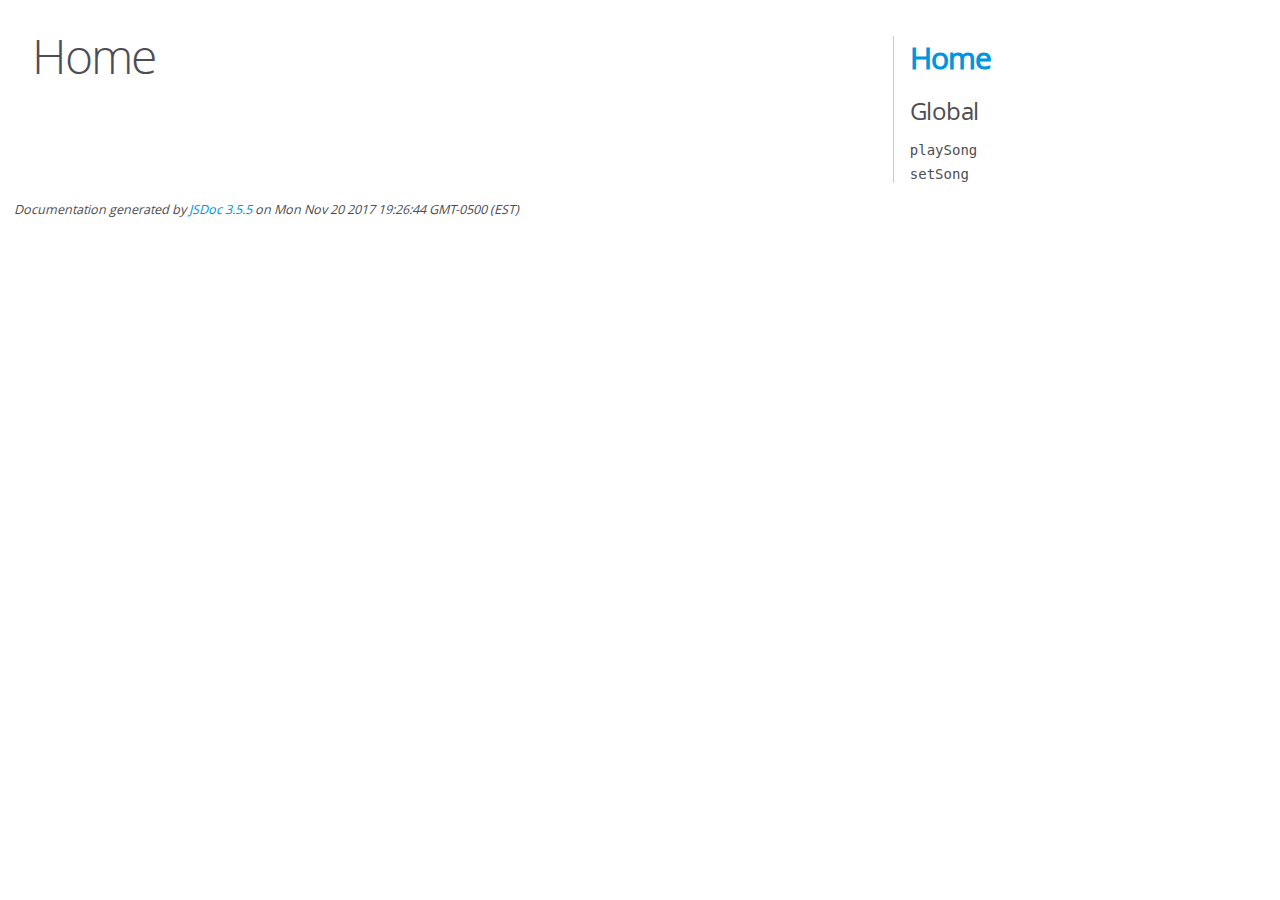
<file: out/index.html>
<!DOCTYPE html>
<html lang="en">
<head>
    <meta charset="utf-8">
    <title>JSDoc: Home</title>

    <script src="scripts/prettify/prettify.js"> </script>
    <script src="scripts/prettify/lang-css.js"> </script>
    <!--[if lt IE 9]>
      <script src="//html5shiv.googlecode.com/svn/trunk/html5.js"></script>
    <![endif]-->
    <link type="text/css" rel="stylesheet" href="styles/prettify-tomorrow.css">
    <link type="text/css" rel="stylesheet" href="styles/jsdoc-default.css">
</head>

<body>

<div id="main">

    <h1 class="page-title">Home</h1>

    



    


    <h3> </h3>










    









</div>

<nav>
    <h2><a href="index.html">Home</a></h2><h3>Global</h3><ul><li><a href="global.html#playSong">playSong</a></li><li><a href="global.html#setSong">setSong</a></li></ul>
</nav>

<br class="clear">

<footer>
    Documentation generated by <a href="https://github.com/jsdoc3/jsdoc">JSDoc 3.5.5</a> on Mon Nov 20 2017 19:26:44 GMT-0500 (EST)
</footer>

<script> prettyPrint(); </script>
<script src="scripts/linenumber.js"> </script>
</body>
</html>
</file>
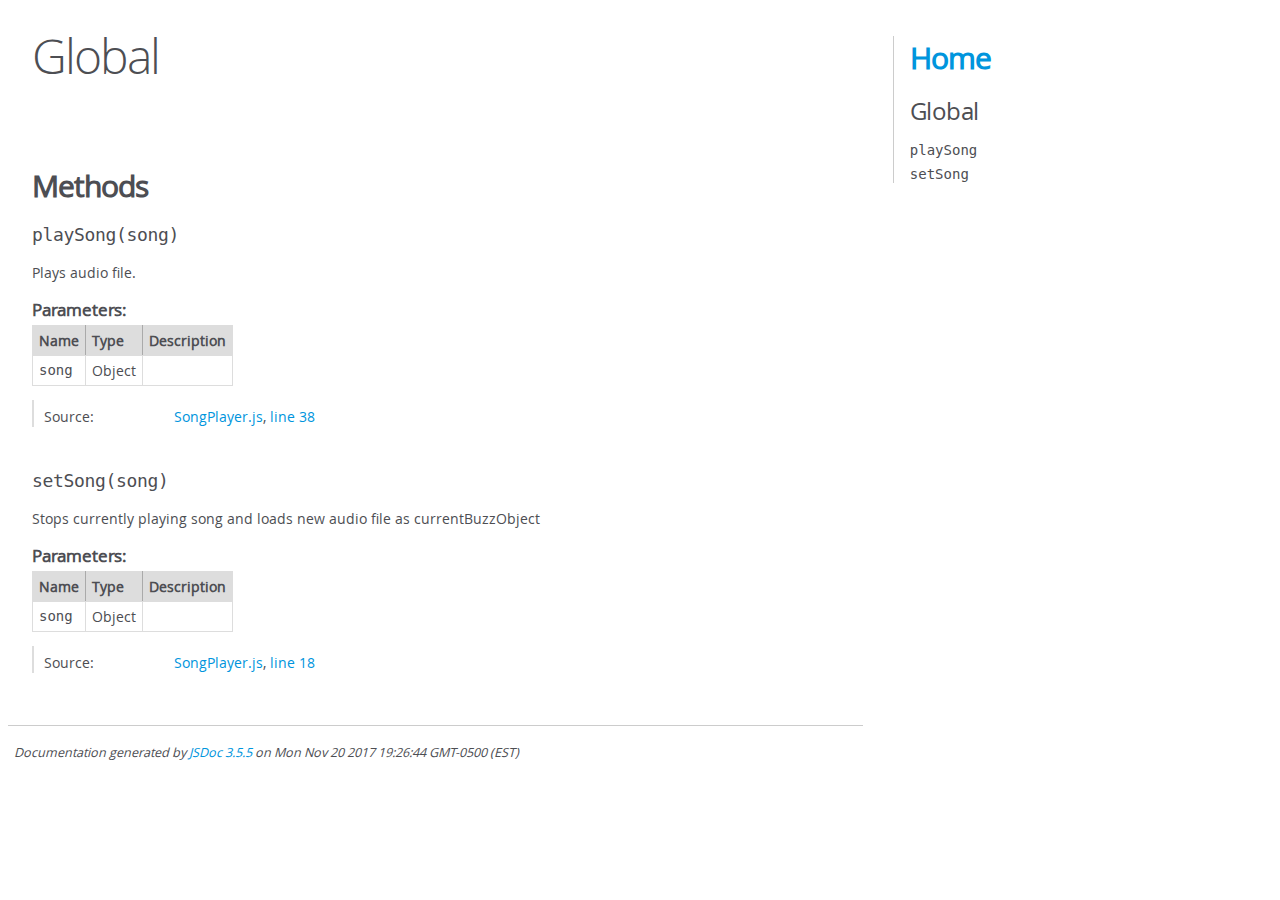
<file: out/global.html>
<!DOCTYPE html>
<html lang="en">
<head>
    <meta charset="utf-8">
    <title>JSDoc: Global</title>

    <script src="scripts/prettify/prettify.js"> </script>
    <script src="scripts/prettify/lang-css.js"> </script>
    <!--[if lt IE 9]>
      <script src="//html5shiv.googlecode.com/svn/trunk/html5.js"></script>
    <![endif]-->
    <link type="text/css" rel="stylesheet" href="styles/prettify-tomorrow.css">
    <link type="text/css" rel="stylesheet" href="styles/jsdoc-default.css">
</head>

<body>

<div id="main">

    <h1 class="page-title">Global</h1>

    




<section>

<header>
    
        <h2></h2>
        
    
</header>

<article>
    <div class="container-overview">
    
        

        


<dl class="details">

    

    

    

    

    

    

    

    

    

    

    

    

    

    

    

    
</dl>


        
    
    </div>

    

    

    

    

    

    

    

    
        <h3 class="subsection-title">Methods</h3>

        
            

    

    
    <h4 class="name" id="playSong"><span class="type-signature"></span>playSong<span class="signature">(song)</span><span class="type-signature"></span></h4>
    

    



<div class="description">
    Plays audio file.
</div>









    <h5>Parameters:</h5>
    

<table class="params">
    <thead>
    <tr>
        
        <th>Name</th>
        

        <th>Type</th>

        

        

        <th class="last">Description</th>
    </tr>
    </thead>

    <tbody>
    

        <tr>
            
                <td class="name"><code>song</code></td>
            

            <td class="type">
            
                
<span class="param-type">Object</span>


            
            </td>

            

            

            <td class="description last"></td>
        </tr>

    
    </tbody>
</table>






<dl class="details">

    

    

    

    

    

    

    

    

    

    

    

    

    
    <dt class="tag-source">Source:</dt>
    <dd class="tag-source"><ul class="dummy"><li>
        <a href="SongPlayer.js.html">SongPlayer.js</a>, <a href="SongPlayer.js.html#line38">line 38</a>
    </li></ul></dd>
    

    

    

    
</dl>


















        
            

    

    
    <h4 class="name" id="setSong"><span class="type-signature"></span>setSong<span class="signature">(song)</span><span class="type-signature"></span></h4>
    

    



<div class="description">
    Stops currently playing song and loads new audio file as currentBuzzObject
</div>









    <h5>Parameters:</h5>
    

<table class="params">
    <thead>
    <tr>
        
        <th>Name</th>
        

        <th>Type</th>

        

        

        <th class="last">Description</th>
    </tr>
    </thead>

    <tbody>
    

        <tr>
            
                <td class="name"><code>song</code></td>
            

            <td class="type">
            
                
<span class="param-type">Object</span>


            
            </td>

            

            

            <td class="description last"></td>
        </tr>

    
    </tbody>
</table>






<dl class="details">

    

    

    

    

    

    

    

    

    

    

    

    

    
    <dt class="tag-source">Source:</dt>
    <dd class="tag-source"><ul class="dummy"><li>
        <a href="SongPlayer.js.html">SongPlayer.js</a>, <a href="SongPlayer.js.html#line18">line 18</a>
    </li></ul></dd>
    

    

    

    
</dl>


















        
    

    

    
</article>

</section>




</div>

<nav>
    <h2><a href="index.html">Home</a></h2><h3>Global</h3><ul><li><a href="global.html#playSong">playSong</a></li><li><a href="global.html#setSong">setSong</a></li></ul>
</nav>

<br class="clear">

<footer>
    Documentation generated by <a href="https://github.com/jsdoc3/jsdoc">JSDoc 3.5.5</a> on Mon Nov 20 2017 19:26:44 GMT-0500 (EST)
</footer>

<script> prettyPrint(); </script>
<script src="scripts/linenumber.js"> </script>
</body>
</html>
</file>
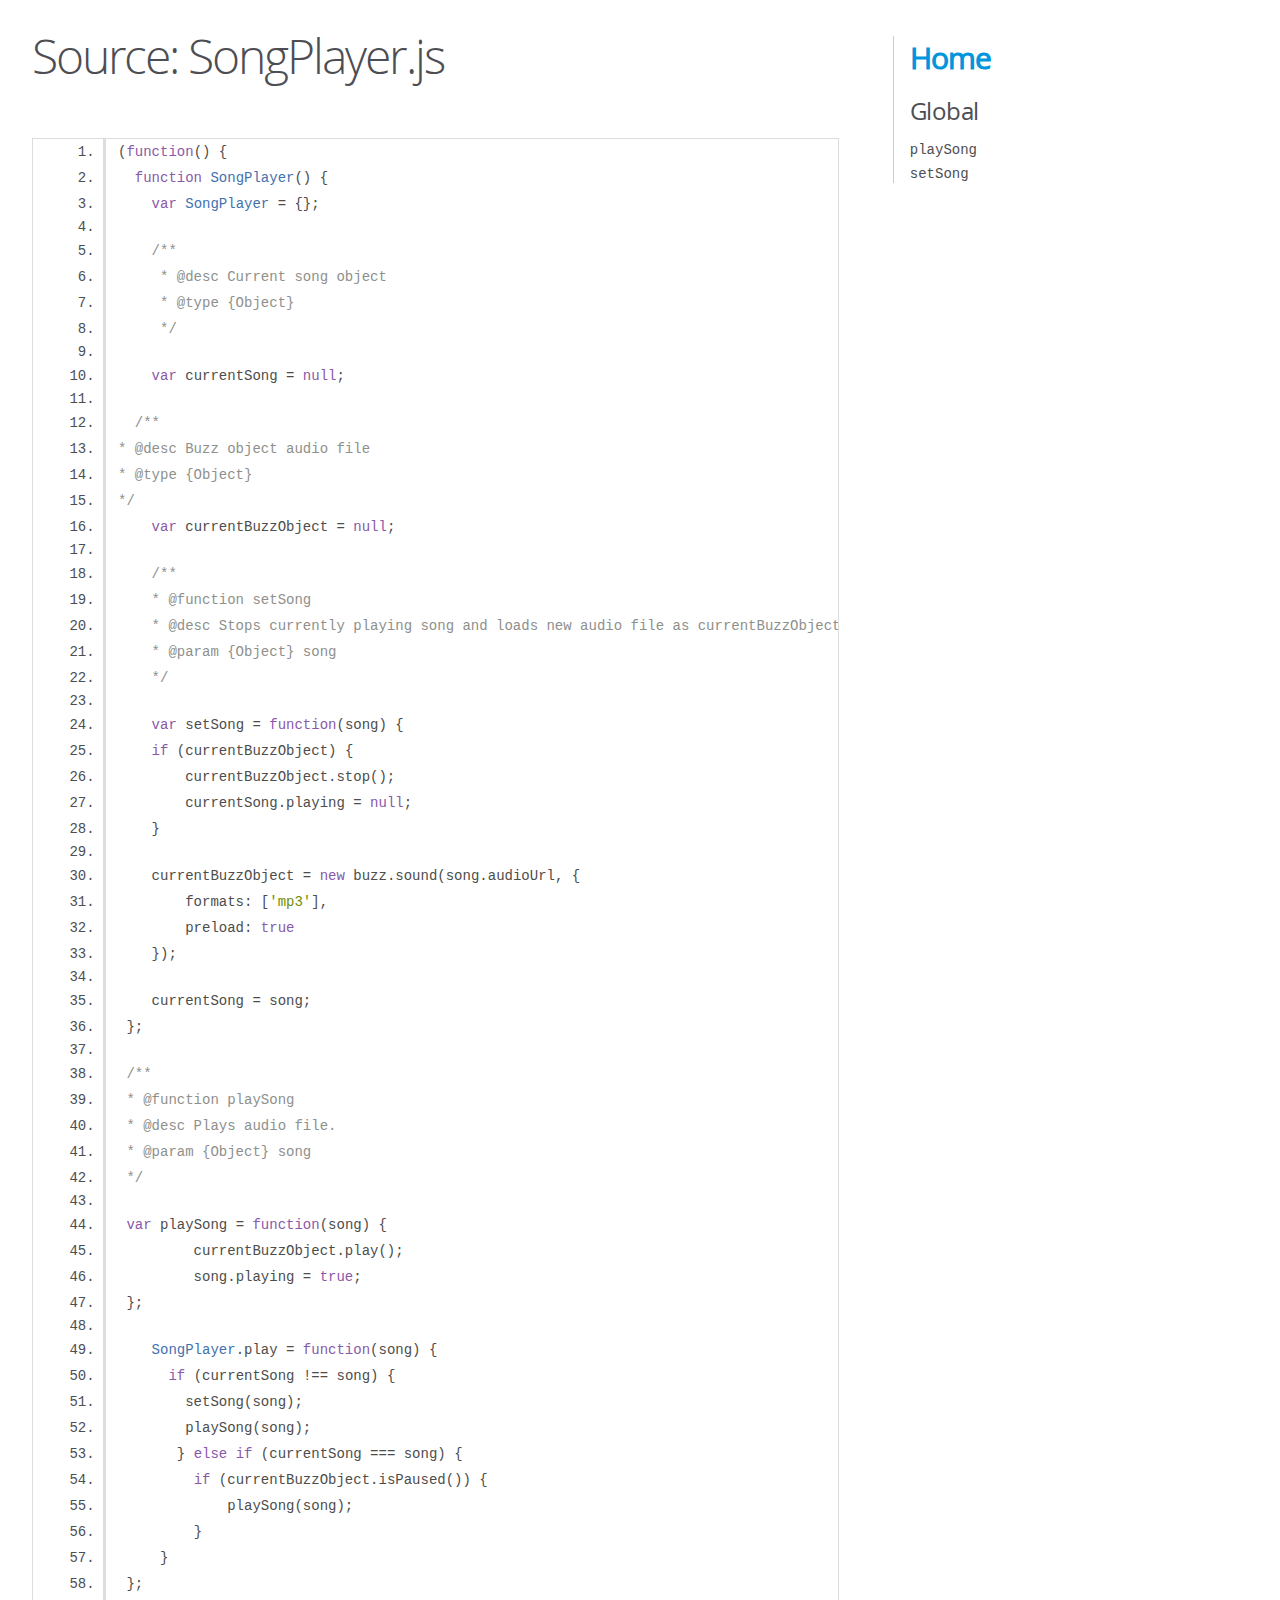
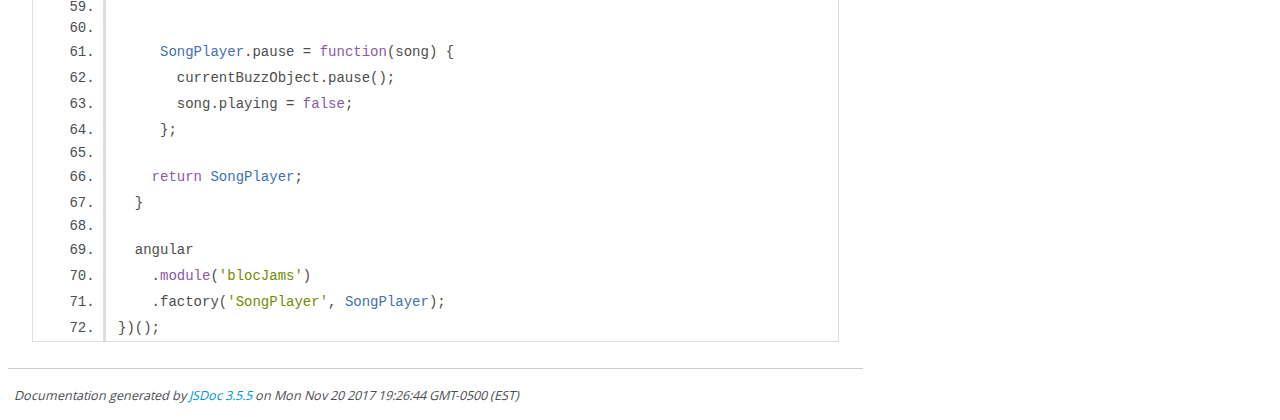
<file: out/SongPlayer.js.html>
<!DOCTYPE html>
<html lang="en">
<head>
    <meta charset="utf-8">
    <title>JSDoc: Source: SongPlayer.js</title>

    <script src="scripts/prettify/prettify.js"> </script>
    <script src="scripts/prettify/lang-css.js"> </script>
    <!--[if lt IE 9]>
      <script src="//html5shiv.googlecode.com/svn/trunk/html5.js"></script>
    <![endif]-->
    <link type="text/css" rel="stylesheet" href="styles/prettify-tomorrow.css">
    <link type="text/css" rel="stylesheet" href="styles/jsdoc-default.css">
</head>

<body>

<div id="main">

    <h1 class="page-title">Source: SongPlayer.js</h1>

    



    
    <section>
        <article>
            <pre class="prettyprint source linenums"><code>(function() {
  function SongPlayer() {
    var SongPlayer = {};

    /**
     * @desc Current song object
     * @type {Object}
     */

    var currentSong = null;

  /**
* @desc Buzz object audio file
* @type {Object}
*/
    var currentBuzzObject = null;

    /**
    * @function setSong
    * @desc Stops currently playing song and loads new audio file as currentBuzzObject
    * @param {Object} song
    */

    var setSong = function(song) {
    if (currentBuzzObject) {
        currentBuzzObject.stop();
        currentSong.playing = null;
    }

    currentBuzzObject = new buzz.sound(song.audioUrl, {
        formats: ['mp3'],
        preload: true
    });

    currentSong = song;
 };

 /**
 * @function playSong
 * @desc Plays audio file.
 * @param {Object} song
 */

 var playSong = function(song) {
         currentBuzzObject.play();
         song.playing = true;
 };

    SongPlayer.play = function(song) {
      if (currentSong !== song) {
        setSong(song);
        playSong(song);
       } else if (currentSong === song) {
         if (currentBuzzObject.isPaused()) {
             playSong(song);
         }
     }
 };


     SongPlayer.pause = function(song) {
       currentBuzzObject.pause();
       song.playing = false;
     };

    return SongPlayer;
  }

  angular
    .module('blocJams')
    .factory('SongPlayer', SongPlayer);
})();
</code></pre>
        </article>
    </section>




</div>

<nav>
    <h2><a href="index.html">Home</a></h2><h3>Global</h3><ul><li><a href="global.html#playSong">playSong</a></li><li><a href="global.html#setSong">setSong</a></li></ul>
</nav>

<br class="clear">

<footer>
    Documentation generated by <a href="https://github.com/jsdoc3/jsdoc">JSDoc 3.5.5</a> on Mon Nov 20 2017 19:26:44 GMT-0500 (EST)
</footer>

<script> prettyPrint(); </script>
<script src="scripts/linenumber.js"> </script>
</body>
</html>
</file>
<file: out/styles/prettify-tomorrow.css>
/* Tomorrow Theme */
/* Original theme - https://github.com/chriskempson/tomorrow-theme */
/* Pretty printing styles. Used with prettify.js. */
/* SPAN elements with the classes below are added by prettyprint. */
/* plain text */
.pln {
  color: #4d4d4c; }

@media screen {
  /* string content */
  .str {
    color: #718c00; }

  /* a keyword */
  .kwd {
    color: #8959a8; }

  /* a comment */
  .com {
    color: #8e908c; }

  /* a type name */
  .typ {
    color: #4271ae; }

  /* a literal value */
  .lit {
    color: #f5871f; }

  /* punctuation */
  .pun {
    color: #4d4d4c; }

  /* lisp open bracket */
  .opn {
    color: #4d4d4c; }

  /* lisp close bracket */
  .clo {
    color: #4d4d4c; }

  /* a markup tag name */
  .tag {
    color: #c82829; }

  /* a markup attribute name */
  .atn {
    color: #f5871f; }

  /* a markup attribute value */
  .atv {
    color: #3e999f; }

  /* a declaration */
  .dec {
    color: #f5871f; }

  /* a variable name */
  .var {
    color: #c82829; }

  /* a function name */
  .fun {
    color: #4271ae; } }
/* Use higher contrast and text-weight for printable form. */
@media print, projection {
  .str {
    color: #060; }

  .kwd {
    color: #006;
    font-weight: bold; }

  .com {
    color: #600;
    font-style: italic; }

  .typ {
    color: #404;
    font-weight: bold; }

  .lit {
    color: #044; }

  .pun, .opn, .clo {
    color: #440; }

  .tag {
    color: #006;
    font-weight: bold; }

  .atn {
    color: #404; }

  .atv {
    color: #060; } }
/* Style */
/*
pre.prettyprint {
  background: white;
  font-family: Consolas, Monaco, 'Andale Mono', monospace;
  font-size: 12px;
  line-height: 1.5;
  border: 1px solid #ccc;
  padding: 10px; }
*/

/* Specify class=linenums on a pre to get line numbering */
ol.linenums {
  margin-top: 0;
  margin-bottom: 0; }

/* IE indents via margin-left */
li.L0,
li.L1,
li.L2,
li.L3,
li.L4,
li.L5,
li.L6,
li.L7,
li.L8,
li.L9 {
  /* */ }

/* Alternate shading for lines */
li.L1,
li.L3,
li.L5,
li.L7,
li.L9 {
  /* */ }
</file>
<file: out/styles/jsdoc-default.css>
@font-face {
    font-family: 'Open Sans';
    font-weight: normal;
    font-style: normal;
    src: url('../fonts/OpenSans-Regular-webfont.eot');
    src:
        local('Open Sans'),
        local('OpenSans'),
        url('../fonts/OpenSans-Regular-webfont.eot?#iefix') format('embedded-opentype'),
        url('../fonts/OpenSans-Regular-webfont.woff') format('woff'),
        url('../fonts/OpenSans-Regular-webfont.svg#open_sansregular') format('svg');
}

@font-face {
    font-family: 'Open Sans Light';
    font-weight: normal;
    font-style: normal;
    src: url('../fonts/OpenSans-Light-webfont.eot');
    src:
        local('Open Sans Light'),
        local('OpenSans Light'),
        url('../fonts/OpenSans-Light-webfont.eot?#iefix') format('embedded-opentype'),
        url('../fonts/OpenSans-Light-webfont.woff') format('woff'),
        url('../fonts/OpenSans-Light-webfont.svg#open_sanslight') format('svg');
}

html
{
    overflow: auto;
    background-color: #fff;
    font-size: 14px;
}

body
{
    font-family: 'Open Sans', sans-serif;
    line-height: 1.5;
    color: #4d4e53;
    background-color: white;
}

a, a:visited, a:active {
    color: #0095dd;
    text-decoration: none;
}

a:hover {
    text-decoration: underline;
}

header
{
    display: block;
    padding: 0px 4px;
}

tt, code, kbd, samp {
    font-family: Consolas, Monaco, 'Andale Mono', monospace;
}

.class-description {
    font-size: 130%;
    line-height: 140%;
    margin-bottom: 1em;
    margin-top: 1em;
}

.class-description:empty {
    margin: 0;
}

#main {
    float: left;
    width: 70%;
}

article dl {
    margin-bottom: 40px;
}

article img {
  max-width: 100%;
}

section
{
    display: block;
    background-color: #fff;
    padding: 12px 24px;
    border-bottom: 1px solid #ccc;
    margin-right: 30px;
}

.variation {
    display: none;
}

.signature-attributes {
    font-size: 60%;
    color: #aaa;
    font-style: italic;
    font-weight: lighter;
}

nav
{
    display: block;
    float: right;
    margin-top: 28px;
    width: 30%;
    box-sizing: border-box;
    border-left: 1px solid #ccc;
    padding-left: 16px;
}

nav ul {
    font-family: 'Lucida Grande', 'Lucida Sans Unicode', arial, sans-serif;
    font-size: 100%;
    line-height: 17px;
    padding: 0;
    margin: 0;
    list-style-type: none;
}

nav ul a, nav ul a:visited, nav ul a:active {
    font-family: Consolas, Monaco, 'Andale Mono', monospace;
    line-height: 18px;
    color: #4D4E53;
}

nav h3 {
    margin-top: 12px;
}

nav li {
    margin-top: 6px;
}

footer {
    display: block;
    padding: 6px;
    margin-top: 12px;
    font-style: italic;
    font-size: 90%;
}

h1, h2, h3, h4 {
    font-weight: 200;
    margin: 0;
}

h1
{
    font-family: 'Open Sans Light', sans-serif;
    font-size: 48px;
    letter-spacing: -2px;
    margin: 12px 24px 20px;
}

h2, h3.subsection-title
{
    font-size: 30px;
    font-weight: 700;
    letter-spacing: -1px;
    margin-bottom: 12px;
}

h3
{
    font-size: 24px;
    letter-spacing: -0.5px;
    margin-bottom: 12px;
}

h4
{
    font-size: 18px;
    letter-spacing: -0.33px;
    margin-bottom: 12px;
    color: #4d4e53;
}

h5, .container-overview .subsection-title
{
    font-size: 120%;
    font-weight: bold;
    letter-spacing: -0.01em;
    margin: 8px 0 3px 0;
}

h6
{
    font-size: 100%;
    letter-spacing: -0.01em;
    margin: 6px 0 3px 0;
    font-style: italic;
}

table
{
    border-spacing: 0;
    border: 0;
    border-collapse: collapse;
}

td, th
{
    border: 1px solid #ddd;
    margin: 0px;
    text-align: left;
    vertical-align: top;
    padding: 4px 6px;
    display: table-cell;
}

thead tr
{
    background-color: #ddd;
    font-weight: bold;
}

th { border-right: 1px solid #aaa; }
tr > th:last-child { border-right: 1px solid #ddd; }

.ancestors, .attribs { color: #999; }
.ancestors a, .attribs a
{
    color: #999 !important;
    text-decoration: none;
}

.clear
{
    clear: both;
}

.important
{
    font-weight: bold;
    color: #950B02;
}

.yes-def {
    text-indent: -1000px;
}

.type-signature {
    color: #aaa;
}

.name, .signature {
    font-family: Consolas, Monaco, 'Andale Mono', monospace;
}

.details { margin-top: 14px; border-left: 2px solid #DDD; }
.details dt { width: 120px; float: left; padding-left: 10px;  padding-top: 6px; }
.details dd { margin-left: 70px; }
.details ul { margin: 0; }
.details ul { list-style-type: none; }
.details li { margin-left: 30px; padding-top: 6px; }
.details pre.prettyprint { margin: 0 }
.details .object-value { padding-top: 0; }

.description {
    margin-bottom: 1em;
    margin-top: 1em;
}

.code-caption
{
    font-style: italic;
    font-size: 107%;
    margin: 0;
}

.prettyprint
{
    border: 1px solid #ddd;
    width: 80%;
    overflow: auto;
}

.prettyprint.source {
    width: inherit;
}

.prettyprint code
{
    font-size: 100%;
    line-height: 18px;
    display: block;
    padding: 4px 12px;
    margin: 0;
    background-color: #fff;
    color: #4D4E53;
}

.prettyprint code span.line
{
  display: inline-block;
}

.prettyprint.linenums
{
  padding-left: 70px;
  -webkit-user-select: none;
  -moz-user-select: none;
  -ms-user-select: none;
  user-select: none;
}

.prettyprint.linenums ol
{
  padding-left: 0;
}

.prettyprint.linenums li
{
  border-left: 3px #ddd solid;
}

.prettyprint.linenums li.selected,
.prettyprint.linenums li.selected *
{
  background-color: lightyellow;
}

.prettyprint.linenums li *
{
  -webkit-user-select: text;
  -moz-user-select: text;
  -ms-user-select: text;
  user-select: text;
}

.params .name, .props .name, .name code {
    color: #4D4E53;
    font-family: Consolas, Monaco, 'Andale Mono', monospace;
    font-size: 100%;
}

.params td.description > p:first-child,
.props td.description > p:first-child
{
    margin-top: 0;
    padding-top: 0;
}

.params td.description > p:last-child,
.props td.description > p:last-child
{
    margin-bottom: 0;
    padding-bottom: 0;
}

.disabled {
    color: #454545;
}
</file>
